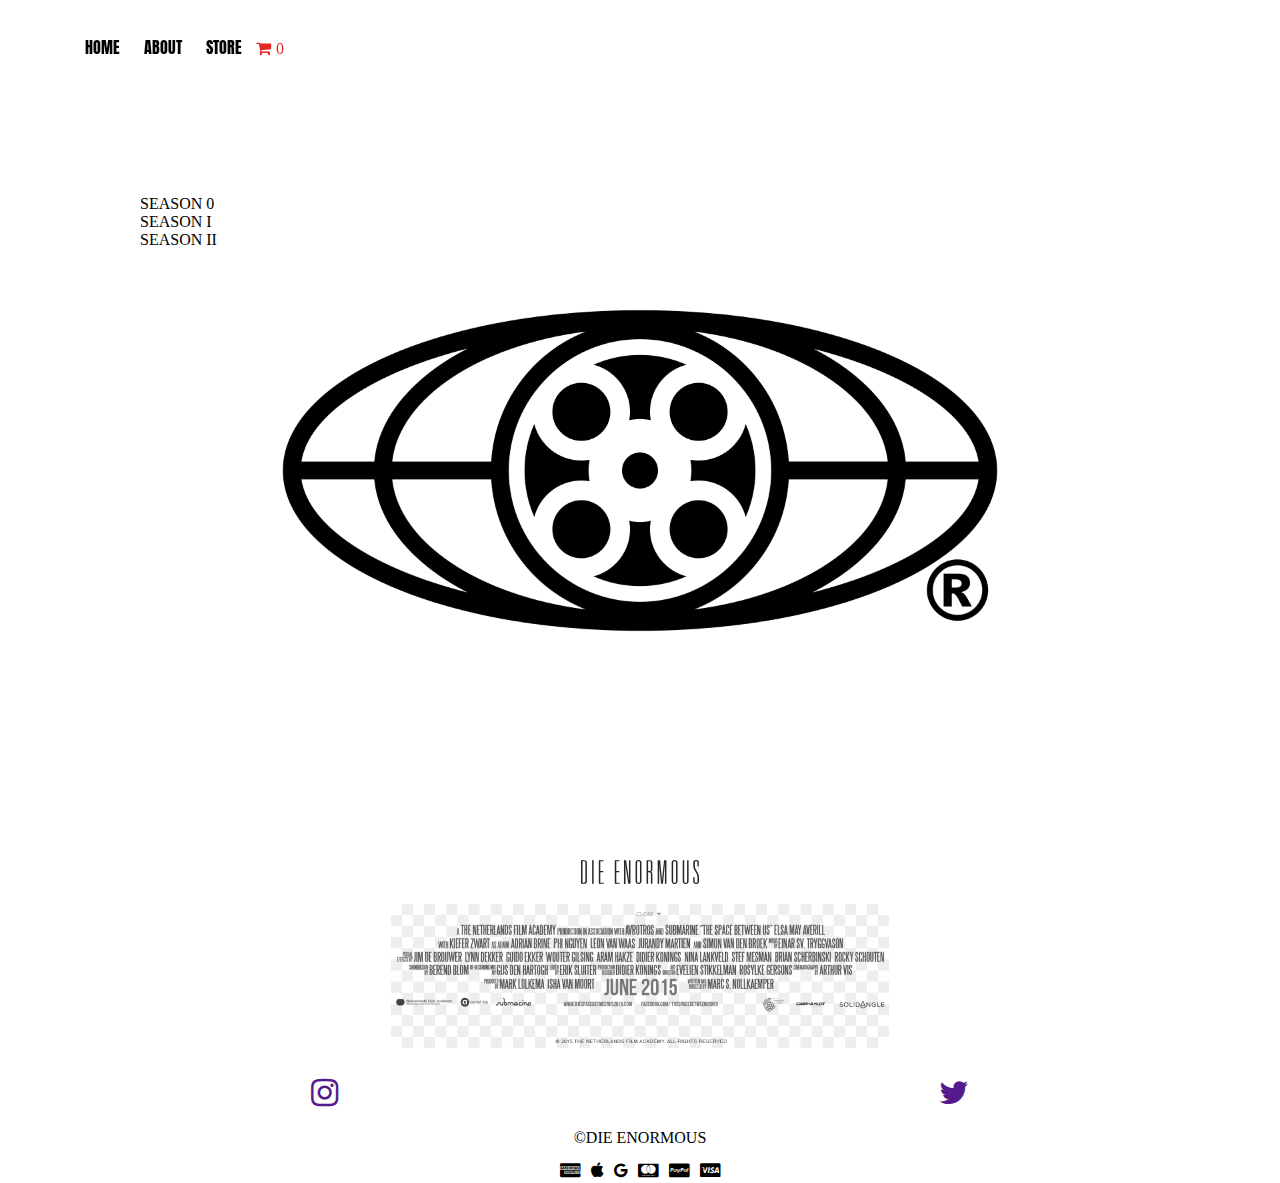
<file: index.html>
<!DOCTYPE html>
<html lang="en">

<head>
    <meta charset="UTF-8">
    <meta name="viewport" content="width=device-width, initial-scale=1.0">
    <link rel="stylesheet" href="style.css" type="text/css">
    <title>DIE ENORMOUS</title>
    <link href="https://stackpath.bootstrapcdn.com/font-awesome/4.7.0/css/font-awesome.min.css" rel="stylesheet"
        integrity="sha384-wvfXpqpZZVQGK6TAh5PVlGOfQNHSoD2xbE+QkPxCAFlNEevoEH3Sl0sibVcOQVnN" crossorigin="anonymous">
    <link href="https://fonts.googleapis.com/css2?family=Anton&display=swap" rel="stylesheet">
    <link rel="icon" href="./resources/images/de-logo.svg">
</head>

<body>
    <nav>
        <ul>
            <li><a href="index.html">HOME</a></li>
            <li><a href="about.html">ABOUT</a></li>
            <li><a href="store.html">STORE</a></li>
            <a href="cart.html"><i class="fa fa-shopping-cart"><span class="cart">0</span></i></a>
        </ul>
    </nav>

    <div class="homepage-container">
        <div class="home-logo">
            <img src="./resources/images/de-logo.svg" alt="">
        </div>
        <div class="seasons">
            <span>SEASON 0</span>
            <span>SEASON I</span>
            <span>SEASON II</span>
        </div>
    </div>

    <div class="homepage-image">
        <img src="./resources/images/MPA.png" alt="">
    </div>


    <div class="credits">
        <div class="credits-header">
            <img src="./resources/images/de-logo.svg" alt="">
        </div>
        <div class="credit-template">
            <img src="./resources/images/credits.png" alt="">
        </div>
    </div>

    <footer>
        <ul>
            <li><a href=""><i class="fa fa-instagram fa-2x"></i></a></li>
            <li><a href=""><i class="fa fa-twitter fa-2x"></i></a></li>
        </ul>
        <span>&copy;DIE ENORMOUS</span>
        <div class="footer-payments">
            <i class="fa fa-cc-amex"></i>
            <i class="fa fa-apple"></i>
            <i class="fa fa-google"></i>
            <i class="fa fa-cc-mastercard"></i>
            <i class="fa fa-cc-paypal"></i>
            <i class="fa fa-cc-visa"></i>
        </div>
    </footer>
    <script src="/main.js"></script>
    <script src="https://code.jquery.com/jquery-3.4.1.min.js"
        integrity="sha256-CSXorXvZcTkaix6Yvo6HppcZGetbYMGWSFlBw8HfCJo=" crossorigin="anonymous"></script>
</body>

</html>
</file>
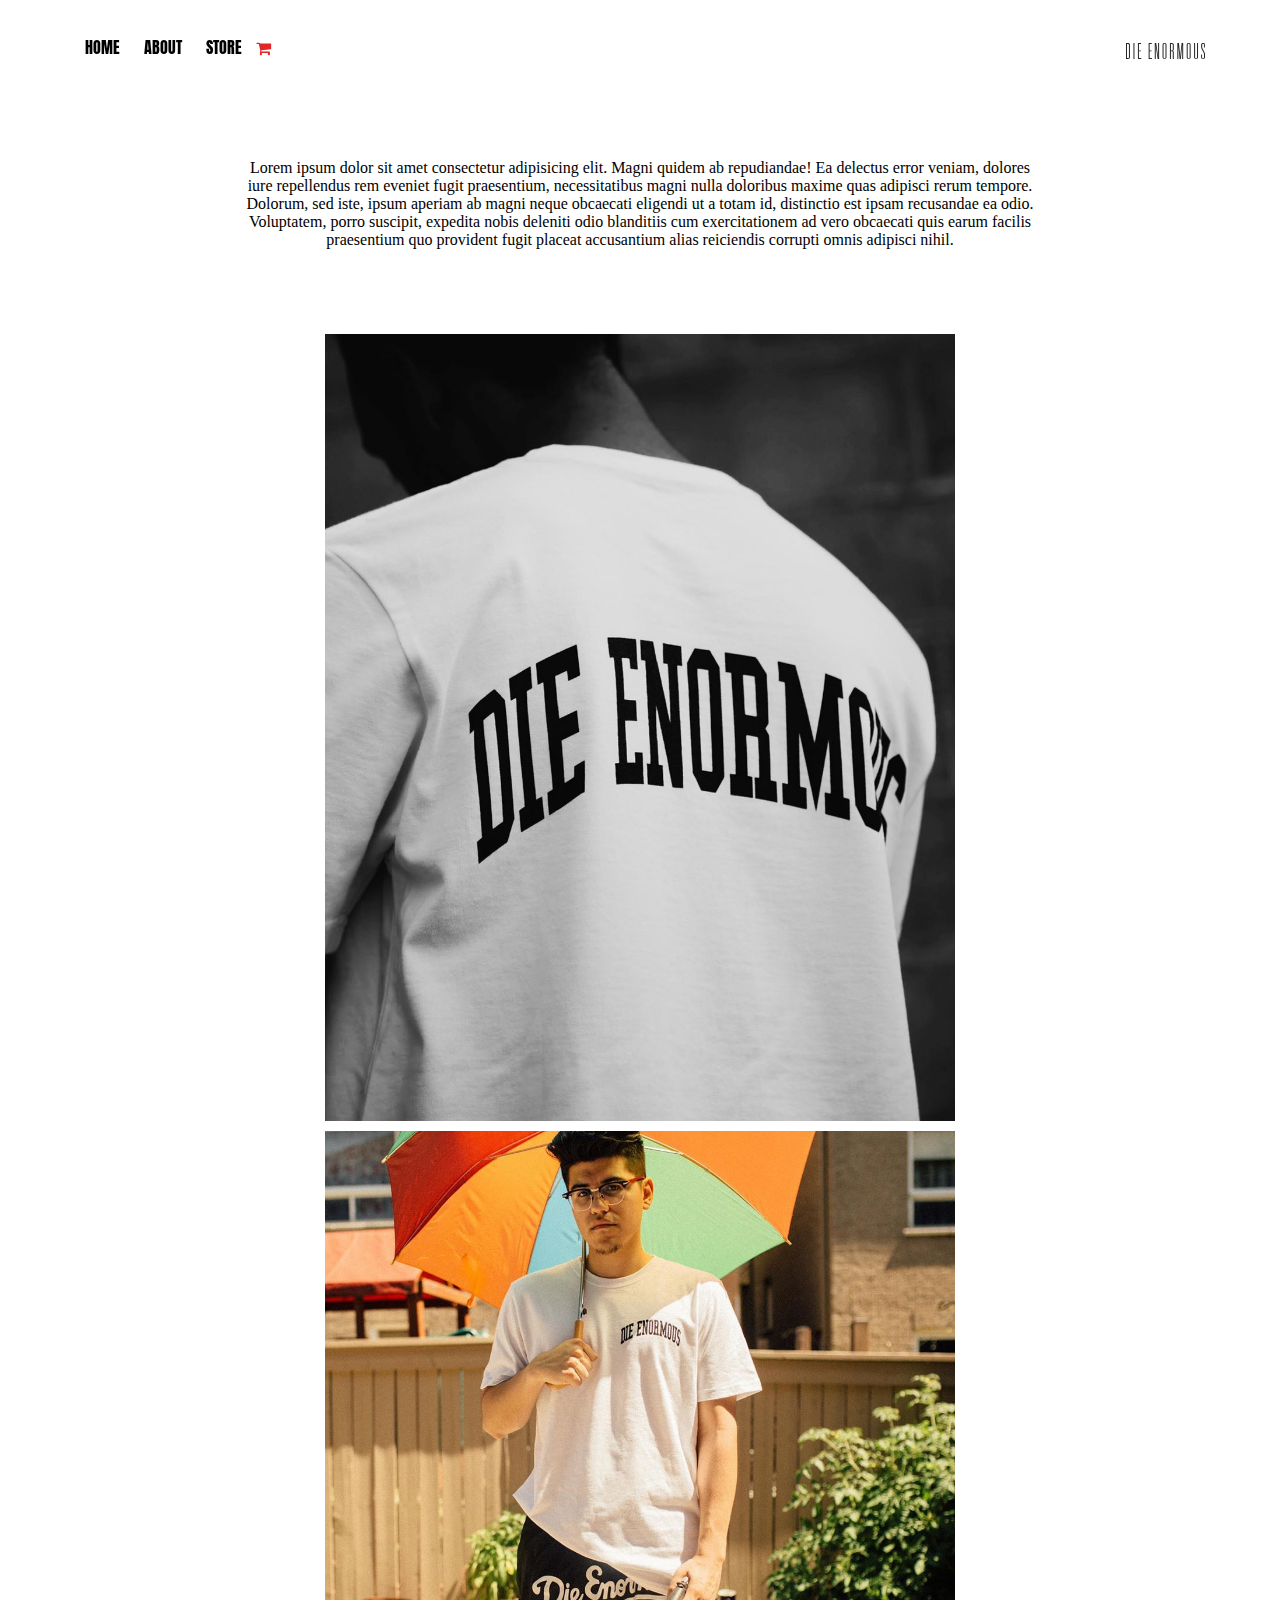
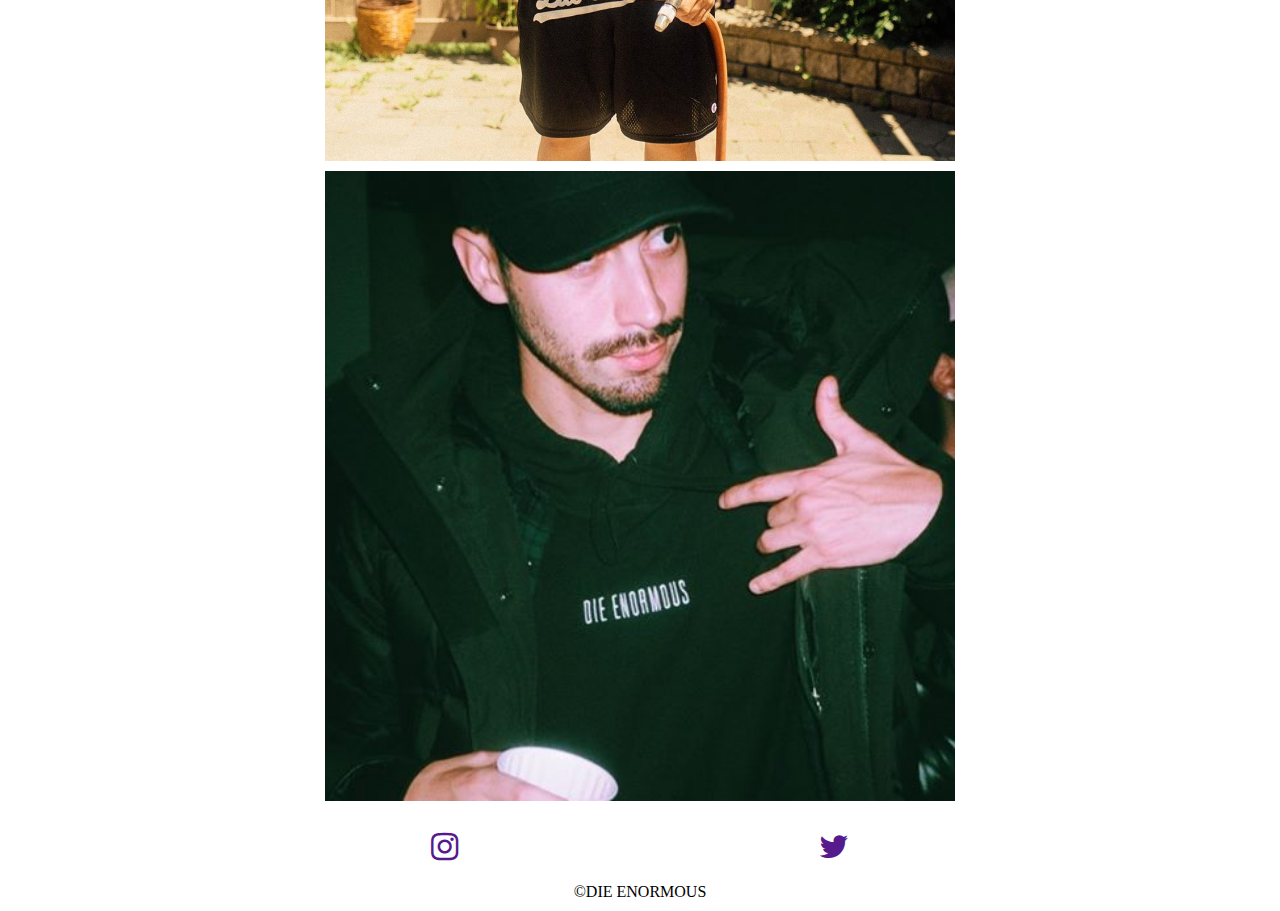
<file: about.html>
<!DOCTYPE html>
<html lang="en">

<head>
    <meta charset="UTF-8">
    <meta name="viewport" content="width=device-width, initial-scale=1.0">
    <link rel="stylesheet" href="style.css" type="text/css">
    <title>DIE ENORMOUS</title>
    <link href="https://stackpath.bootstrapcdn.com/font-awesome/4.7.0/css/font-awesome.min.css" rel="stylesheet"
        integrity="sha384-wvfXpqpZZVQGK6TAh5PVlGOfQNHSoD2xbE+QkPxCAFlNEevoEH3Sl0sibVcOQVnN" crossorigin="anonymous">
    <link href="https://fonts.googleapis.com/css2?family=Anton&display=swap" rel="stylesheet">
    <link rel="icon" href="./resources/images/de-logo.svg">
</head>

<body>
    <nav>
        <ul>
            <li><a href="index.html">HOME</a></li>
            <li><a href="about.html">ABOUT</a></li>
            <li><a href="store.html">STORE</a></li>
            <a href="cart.html"><i class="fa fa-shopping-cart"><span class="cart"></span></i></a>
        </ul>
        <img src="./resources/images/de-logo.svg" alt="">
    </nav>

    <div class="container">
        <div class="about">
            Lorem ipsum dolor sit amet consectetur adipisicing elit. Magni quidem ab repudiandae! Ea delectus error
            veniam, dolores iure repellendus rem eveniet fugit praesentium, necessitatibus magni nulla doloribus maxime
            quas adipisci rerum tempore. Dolorum, sed iste, ipsum aperiam ab magni neque obcaecati eligendi ut a totam
            id, distinctio est ipsam recusandae ea odio. Voluptatem, porro suscipit, expedita nobis deleniti odio
            blanditiis cum exercitationem ad vero obcaecati quis earum facilis praesentium quo provident fugit placeat
            accusantium alias reiciendis corrupti omnis adipisci nihil.
        </div>

        <div class="gallery">
            <img src="./resources/images/de1.jpg" class="resize" alt="">
            <img src="./resources/images/jjde.jpg" class="resize" alt="">
            <img src="./resources/images/jpde.jpg" class="resize" alt="">
        </div>

        <footer>
            <ul>
                <li><a href=""><i class="fa fa-instagram fa-2x"></i></a></li>
                <li><a href=""><i class="fa fa-twitter fa-2x"></i></a></li>
            </ul>
            <span>&copy;DIE ENORMOUS</span>
        </footer>
    </div>
    <script src="/main.js"></script>
    <script src="https://code.jquery.com/jquery-3.4.1.min.js"
        integrity="sha256-CSXorXvZcTkaix6Yvo6HppcZGetbYMGWSFlBw8HfCJo=" crossorigin="anonymous"></script>
</body>

</html>
</file>
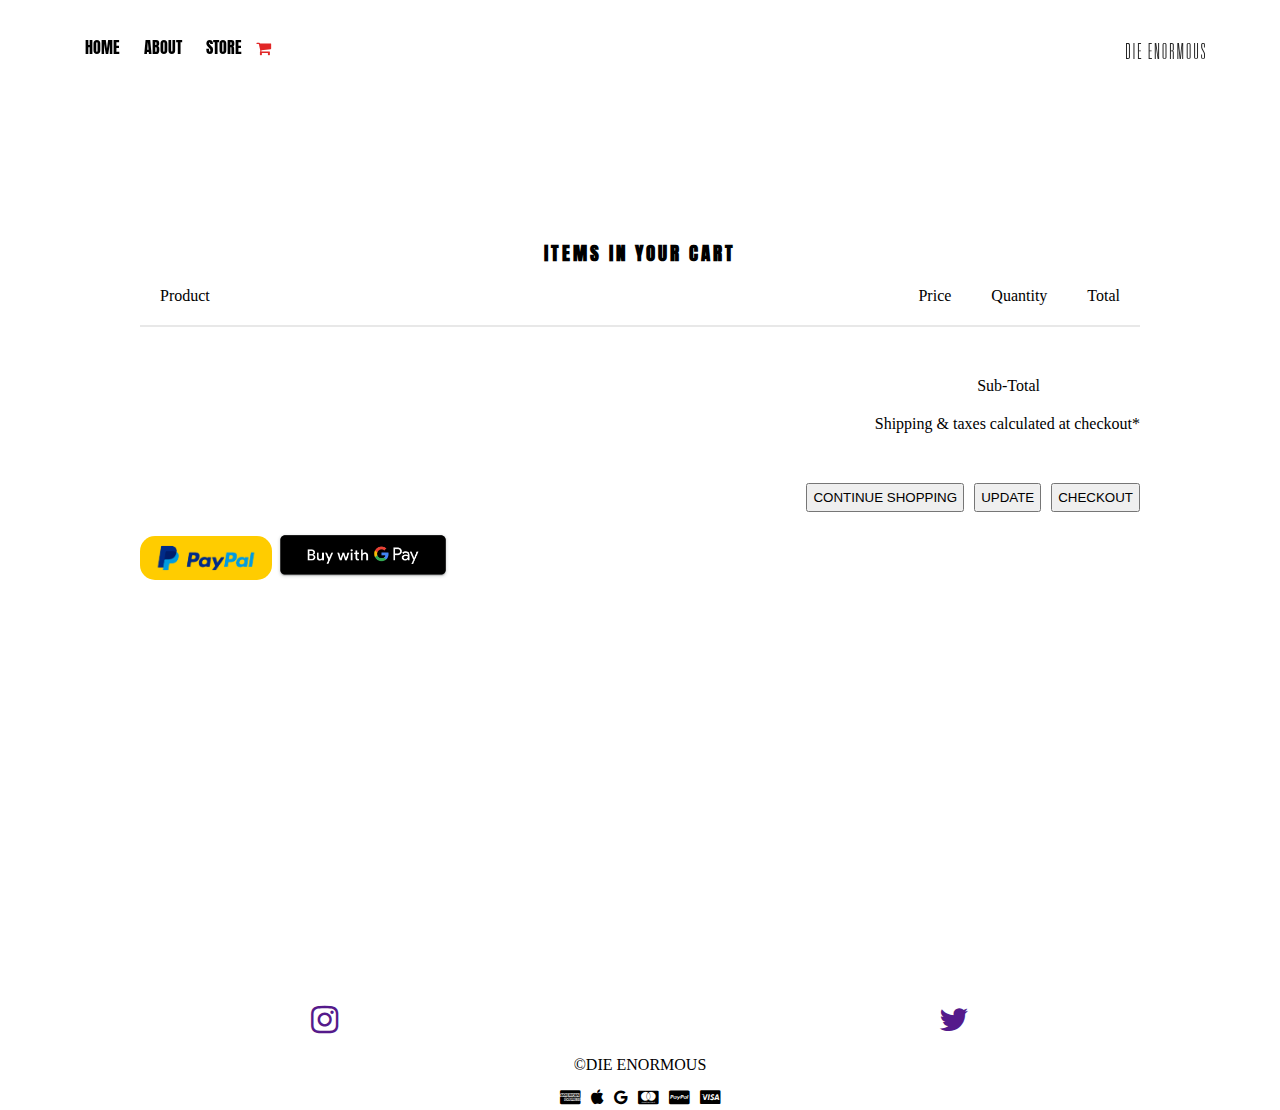
<file: cart.html>
<!DOCTYPE html>
<html lang="en">

<head>
    <meta charset="UTF-8">
    <meta name="viewport" content="width=device-width, initial-scale=1.0">
    <link rel="stylesheet" href="style.css" type="text/css">
    <title>DIE ENORMOUS</title>
    <link href="https://stackpath.bootstrapcdn.com/font-awesome/4.7.0/css/font-awesome.min.css" rel="stylesheet"
        integrity="sha384-wvfXpqpZZVQGK6TAh5PVlGOfQNHSoD2xbE+QkPxCAFlNEevoEH3Sl0sibVcOQVnN" crossorigin="anonymous">
    <link href="https://fonts.googleapis.com/css2?family=Anton&display=swap" rel="stylesheet">
    <link rel="icon" href="./resources/images/de-logo.svg">
</head>

<body>

    <nav>
        <ul>
            <li><a href="index.html">HOME</a></li>
            <li><a href="about.html">ABOUT</a></li>
            <li><a href="store.html">STORE</a></li>
            <a href="cart.html"><i class="fa fa-shopping-cart"><span class="cart"></span></i></a>
        </ul>
        <img src="./resources/images/de-logo.svg" alt="">
    </nav>


    <div class="store-container">
        <div class="cart-headline">
            <h3>ITEMS IN YOUR CART</h3>
        </div>
        <div class="cart-description">
            <span class="flex-grow-1">Product</span>
            <span>Price</span>
            <span>Quantity</span>
            <span>Total</span>
        </div>
        <!--PRODUCTS-->
        <!--
        <div class="item-description">
            <span class="flex-grow-1">
                <img class="item-image" src="./resources/images/tsaf1.png" alt="">
                <button class="remove-item">REMOVE</button>
            </span>
            <span class="flex-grow-1">PERICO WHITE TEE</span>
            <span class="price"></span>
            <input type="number" name="quantity" class="quantity" value="">
            <span class="total"></span>
        </div>

        <div class="item-description">
            <span class="flex-grow-1">
                <img class="item-image" src="./resources/images/tsaf1.png" alt="">
                <button class="remove-item">REMOVE</button>
            </span>
            <span class="flex-grow-1">PERICO WHITE TEE</span>
            <span class="price"></span>
            <input type="number" name="quantity" class="quantity" value="">
            <span class="total"></span>
        </div>
    -->

        <div class="item-description">

        </div>

        <!--CHECKOUT DETAILS-->

        <div class="checkout-details">
            <div class="total-cost">
                <span>Sub-Total</span>
            </div>
            <span class="total-amount"></span>
        </div>
        <div class="taxes">
            <span>Shipping & taxes calculated at checkout*</span>
        </div>

        <!--METHOD OF PAYMENT BUTTONS-->
        <div class="payment-buttons">
            <button class="payment-button-margin">CONTINUE SHOPPING</button>
            <button class="payment-button-margin">UPDATE</button>
            <button class='checkout'>CHECKOUT</button>
        </div>

        <!--PAYMENT OPTIONS-->
        <div class="payment-methods">
            <img class="pp" src="./resources/images/ppal.png" alt="">
            <img src="./resources/images/gp.png" alt="">
        </div>
    </div>
    <footer>
        <ul>
            <li><a href=""><i class="fa fa-instagram fa-2x"></i></a></li>
            <li><a href=""><i class="fa fa-twitter fa-2x"></i></a></li>
        </ul>
        <span>&copy;DIE ENORMOUS</span>
        <div class="footer-payments">
            <i class="fa fa-cc-amex"></i>
            <i class="fa fa-apple"></i>
            <i class="fa fa-google"></i>
            <i class="fa fa-cc-mastercard"></i>
            <i class="fa fa-cc-paypal"></i>
            <i class="fa fa-cc-visa"></i>
        </div>
    </footer>
    </div>
    <script src="/main.js"></script>
    <script src="https://code.jquery.com/jquery-3.4.1.min.js"
        integrity="sha256-CSXorXvZcTkaix6Yvo6HppcZGetbYMGWSFlBw8HfCJo=" crossorigin="anonymous"></script>
</body>

</html>
</file>
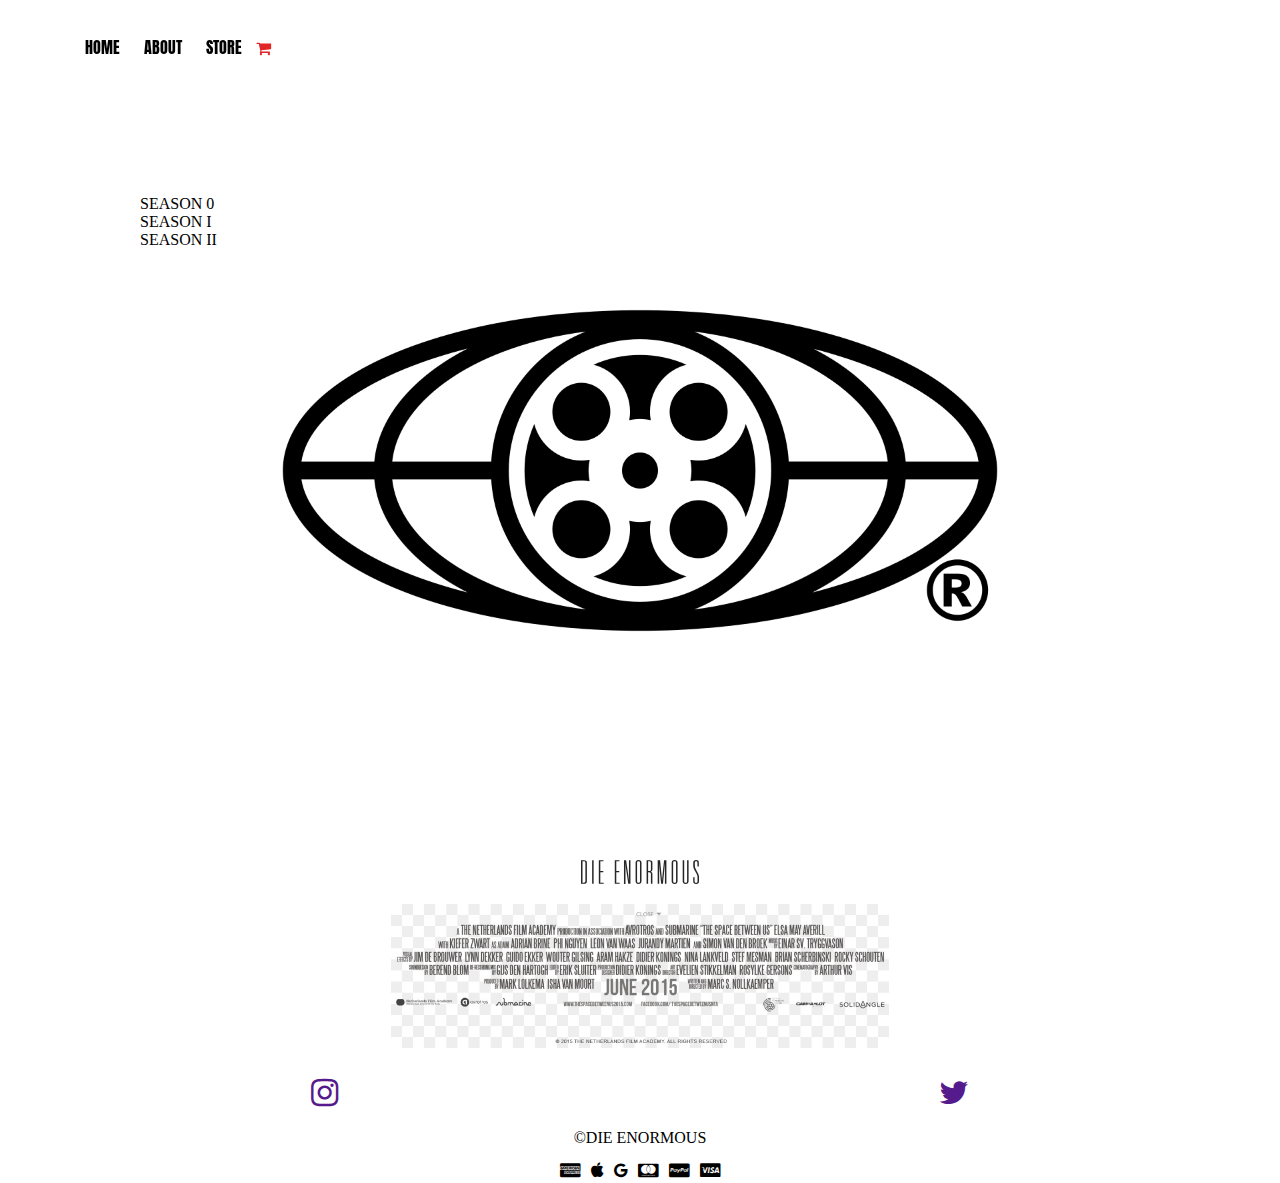
<file: home.html>
<!DOCTYPE html>
<html lang="en">

<head>
    <meta charset="UTF-8">
    <meta name="viewport" content="width=device-width, initial-scale=1.0">
    <link rel="stylesheet" href="style.css" type="text/css">
    <title>DIE ENORMOUS</title>
    <link href="https://stackpath.bootstrapcdn.com/font-awesome/4.7.0/css/font-awesome.min.css" rel="stylesheet"
        integrity="sha384-wvfXpqpZZVQGK6TAh5PVlGOfQNHSoD2xbE+QkPxCAFlNEevoEH3Sl0sibVcOQVnN" crossorigin="anonymous">
    <link href="https://fonts.googleapis.com/css2?family=Anton&display=swap" rel="stylesheet">
    <link rel="icon" href="/resources/images/de-logo.svg">
</head>

<body>
    <nav>
        <ul>
            <li><a href="home.html">HOME</a></li>
            <li><a href="about.html">ABOUT</a></li>
            <li><a href="store.html">STORE</a></li>
            <a href="cart.html"><i class="fa fa-shopping-cart"></i></a>
        </ul>
    </nav>

    <div class="homepage-container">
        <div class="home-logo">
            <img src="/resources/images/de-logo.svg" alt="">
        </div>
        <div class="seasons">
            <span>SEASON 0</span>
            <span>SEASON I</span>
            <span>SEASON II</span>
        </div>
    </div>

    <div class="homepage-image">
        <img src="/resources/images/MPA.png" alt="">
    </div>


    <div class="credits">
        <div class="credits-header">
            <img src="/resources/images/de-logo.svg" alt="">
        </div>
        <div class="credit-template">
            <img src="/resources/images/credits.png" alt="">
        </div>
    </div>





    <footer>
        <ul>
            <li><a href=""><i class="fa fa-instagram fa-2x"></i></a></li>
            <li><a href=""><i class="fa fa-twitter fa-2x"></i></a></li>
        </ul>
        <span>&copy;DIE ENORMOUS</span>
        <div class="footer-payments">
            <i class="fa fa-cc-amex"></i>
            <i class="fa fa-apple"></i>
            <i class="fa fa-google"></i>
            <i class="fa fa-cc-mastercard"></i>
            <i class="fa fa-cc-paypal"></i>
            <i class="fa fa-cc-visa"></i>
        </div>
    </footer>

    <script src="/main.js"></script>
</body>

</html>
</file>
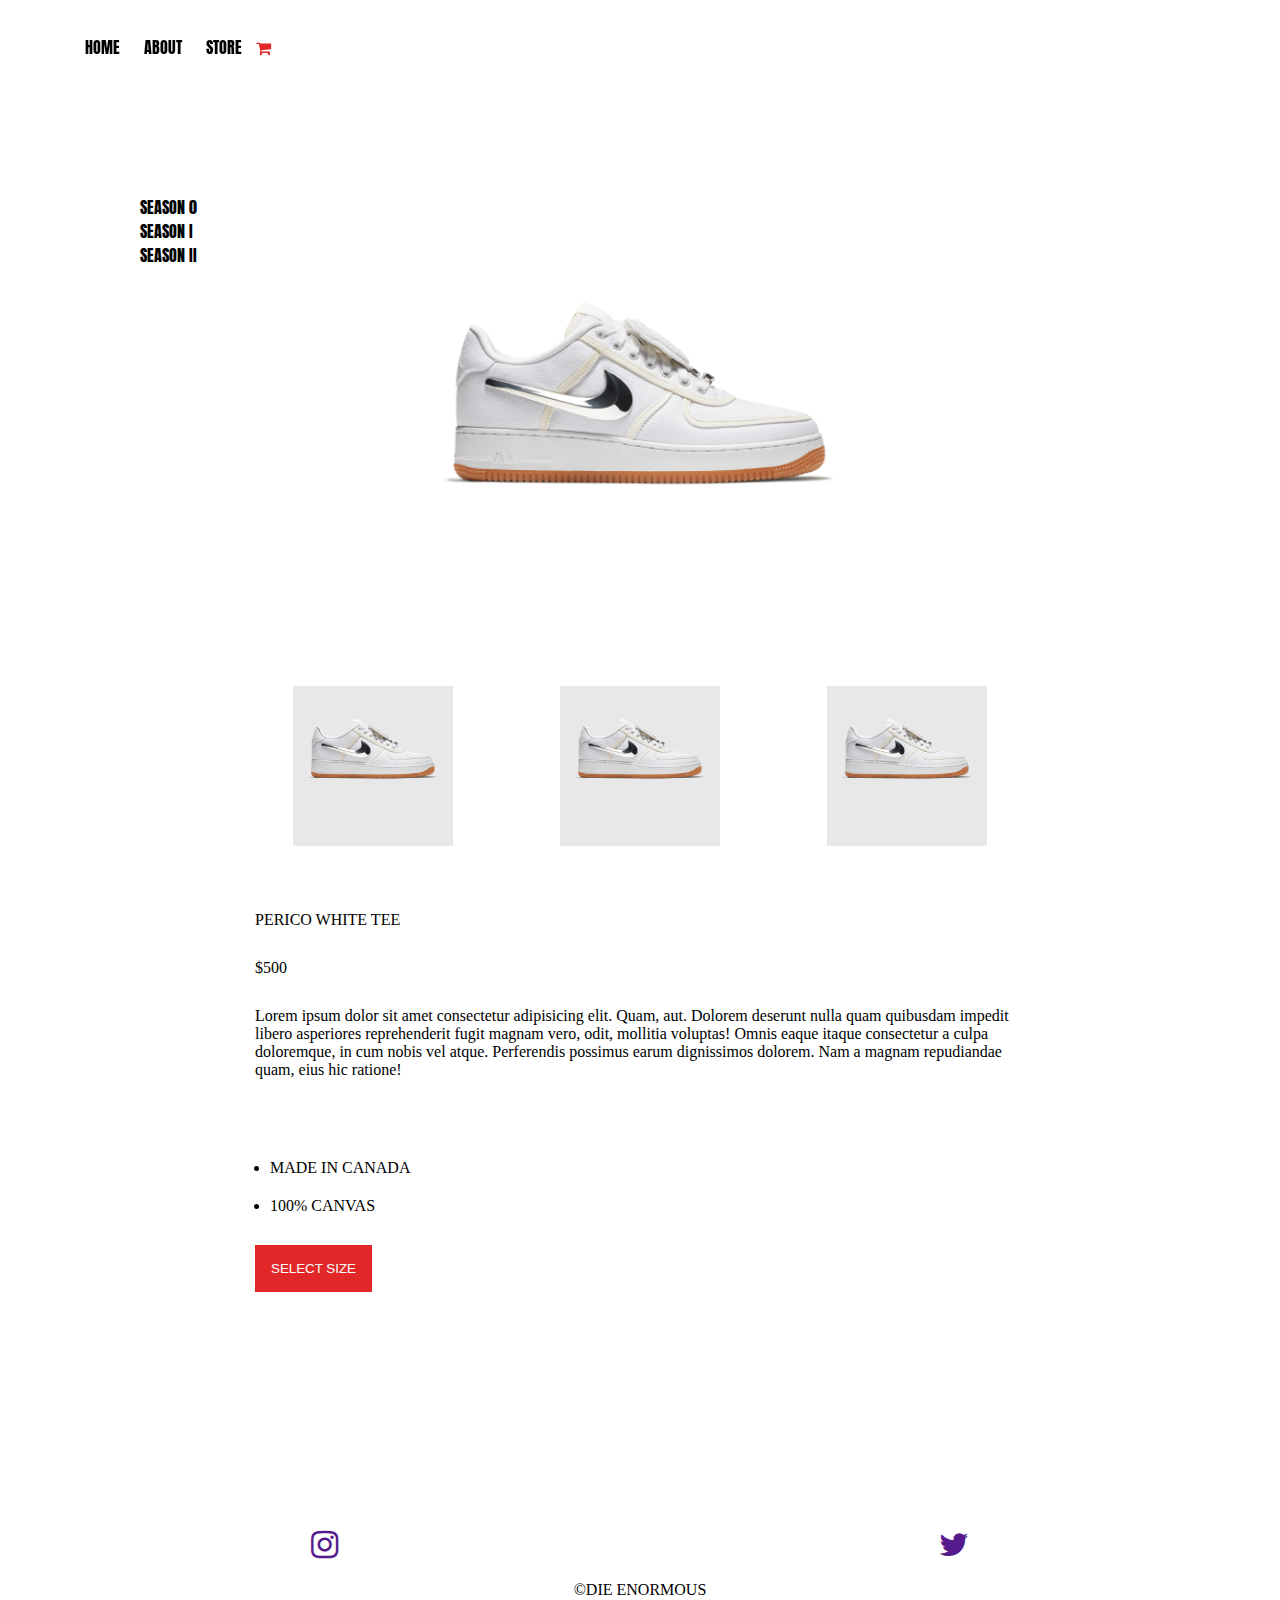
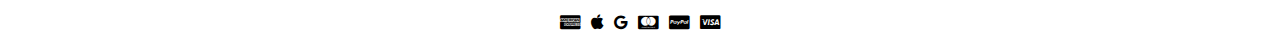
<file: product-page.html>
<!DOCTYPE html>
<html lang="en">

<head>
    <meta charset="UTF-8">
    <meta name="viewport" content="width=device-width, initial-scale=1.0">
    <link rel="stylesheet" href="style.css" type="text/css">
    <title>DIE ENORMOUS</title>
    <link href="https://stackpath.bootstrapcdn.com/font-awesome/4.7.0/css/font-awesome.min.css" rel="stylesheet"
        integrity="sha384-wvfXpqpZZVQGK6TAh5PVlGOfQNHSoD2xbE+QkPxCAFlNEevoEH3Sl0sibVcOQVnN" crossorigin="anonymous">
    <link href="https://fonts.googleapis.com/css2?family=Anton&display=swap" rel="stylesheet">
    <link rel="icon" href="./resources/images/de-logo.svg">
</head>

<body>
    <nav>
        <ul>
            <li><a href="index.html">HOME</a></li>
            <li><a href="about.html">ABOUT</a></li>
            <li><a href="store.html">STORE</a></li>
            <a href="cart.html"><i class="fa fa-shopping-cart"><span class="cart"></span></i></a>
        </ul>
    </nav>

    <div class="homepage-container">
        <div class="home-logo">
            <img src="./resources/images/de-logo.svg" alt="">
        </div>
        <div class="seasons">
            <span><a href="">SEASON 0</a></span>
            <span><a href="">SEASON I</a></span>
            <span><a href="">SEASON II</a></span>
        </div>
    </div>

    <div class="product-info">
        <div class="product-image">
            <img src="./resources/images/tsaf1.png" alt="">
        </div>
        <div class="product-image-sub">
            <img src="./resources/images/tsaf1.png" alt="">
            <img src="./resources/images/tsaf1.png" alt="">
            <img src="./resources/images/tsaf1.png" alt="">
        </div>
        <div class="product-description">
            <span class="product-name">PERICO WHITE TEE</span>
            <span class="product-price">$500</span>
            <span>Lorem ipsum dolor sit amet consectetur adipisicing elit. Quam, aut. Dolorem deserunt nulla quam
                quibusdam impedit libero asperiores reprehenderit fugit magnam vero, odit, mollitia voluptas! Omnis
                eaque itaque consectetur a culpa doloremque, in cum nobis vel atque. Perferendis possimus earum
                dignissimos dolorem. Nam a magnam repudiandae quam, eius hic ratione!
            </span>
        </div>
        <div class="manufacturing-details">
            <ul>
                <li>MADE IN CANADA</li>
                <li>100% CANVAS</li>
            </ul>
        </div>

        <div class="dropdown">
            <button class="dropbtn">SELECT SIZE</button>
            <div class="dropdown-content">
                <a href="#">SMALL</a>
                <a href="#">MEDIUM</a>
                <a href="#">LARGE</a>
                <a href="#">X-LARGE</a>
            </div>
        </div>
    </div>

    <footer class="dropdown-margin">
        <ul>
            <li><a href=""><i class="fa fa-instagram fa-2x"></i></a></li>
            <li><a href=""><i class="fa fa-twitter fa-2x"></i></a></li>
        </ul>
        <span>&copy;DIE ENORMOUS</span>
        <div class="footer-payments">
            <i class="fa fa-cc-amex"></i>
            <i class="fa fa-apple"></i>
            <i class="fa fa-google"></i>
            <i class="fa fa-cc-mastercard"></i>
            <i class="fa fa-cc-paypal"></i>
            <i class="fa fa-cc-visa"></i>
        </div>
    </footer>
    <script src="/main.js"></script>
    <script src="https://code.jquery.com/jquery-3.4.1.min.js"
        integrity="sha256-CSXorXvZcTkaix6Yvo6HppcZGetbYMGWSFlBw8HfCJo=" crossorigin="anonymous"></script>
</body>

</html>
</file>
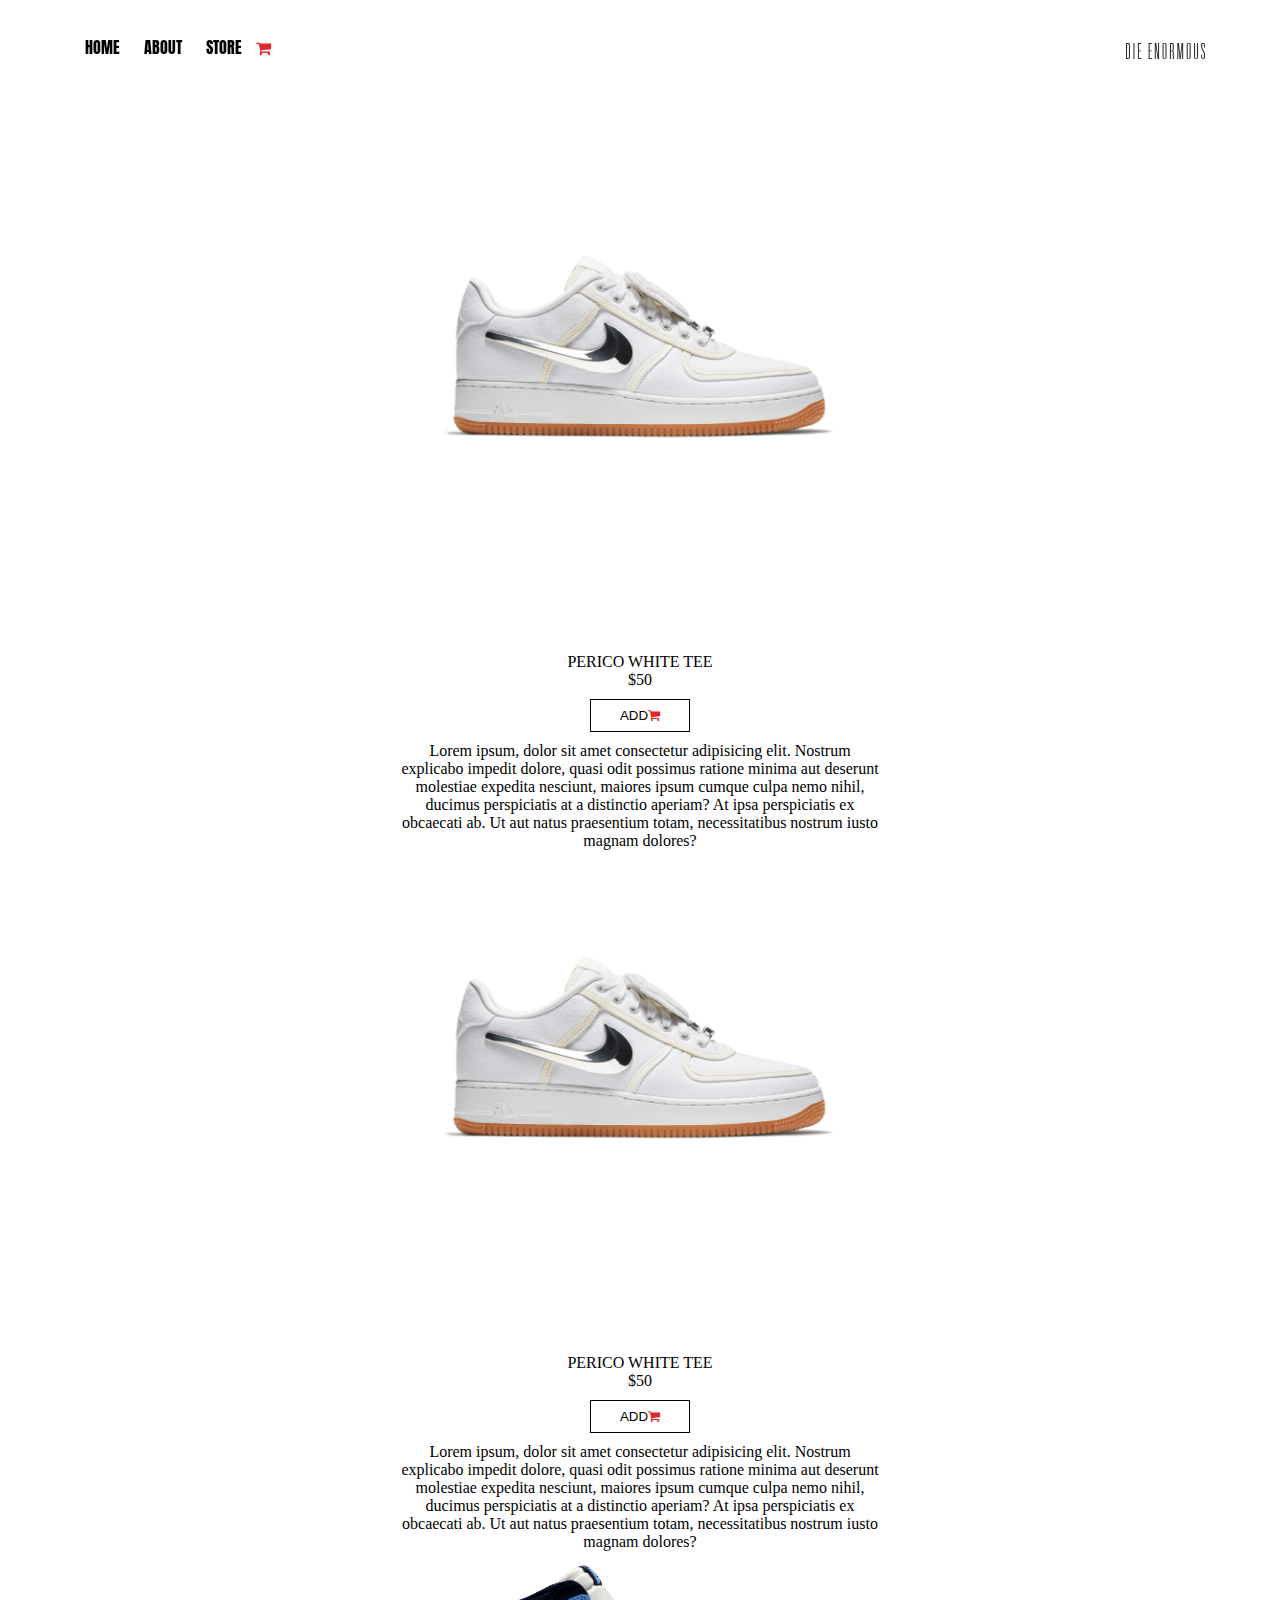
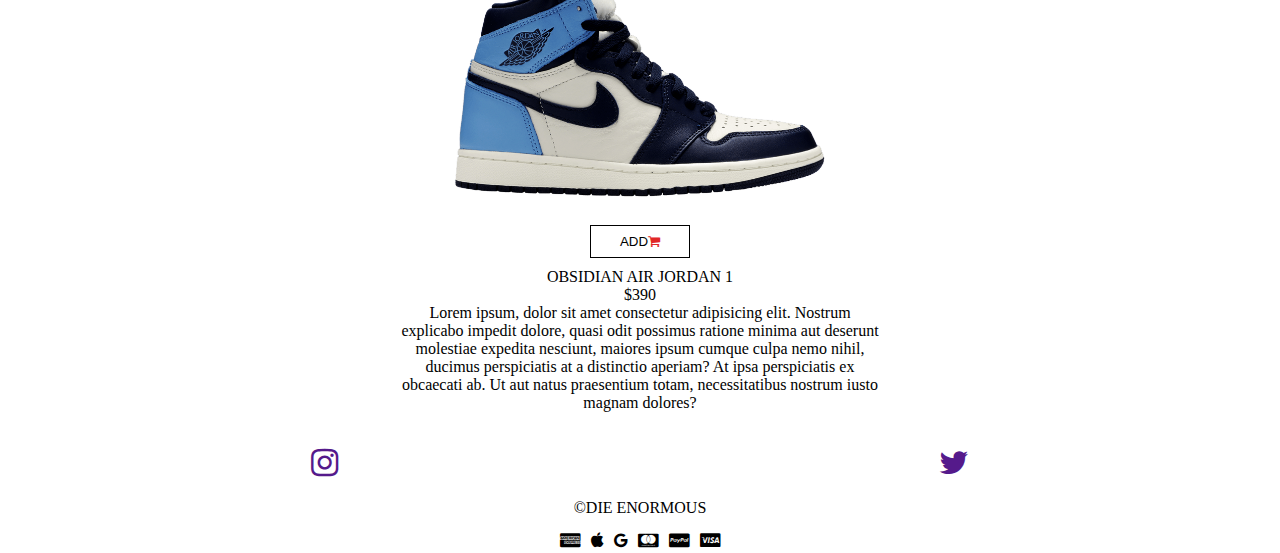
<file: store.html>
<!DOCTYPE html>
<html lang="en">

<head>
    <meta charset="UTF-8">
    <meta name="viewport" content="width=device-width, initial-scale=1.0">
    <link rel="stylesheet" href="style.css" type="text/css">
    <title>DIE ENORMOUS</title>
    <link href="https://stackpath.bootstrapcdn.com/font-awesome/4.7.0/css/font-awesome.min.css" rel="stylesheet"
        integrity="sha384-wvfXpqpZZVQGK6TAh5PVlGOfQNHSoD2xbE+QkPxCAFlNEevoEH3Sl0sibVcOQVnN" crossorigin="anonymous">
    <link href="https://fonts.googleapis.com/css2?family=Anton&display=swap" rel="stylesheet">
    <link rel="icon" href="./resources/images/de-logo.svg">
</head>

<body>

    <nav>
        <ul>
            <li><a href="index.html">HOME</a></li>
            <li><a href="about.html">ABOUT</a></li>
            <li><a href="store.html">STORE</a></li>
            <a href="cart.html"><i class="fa fa-shopping-cart"><span class="cart"></span></i></a>
        </ul>
        <img src="./resources/images/de-logo.svg" alt="">
    </nav>

    <div class="store-products">
        <div class="product-details">
            <div class="product-detail-image">
                <a href="product-page.html"><img class="shop-item-image" src="./resources/images/tsaf1.png" alt=""></a>
            </div>
            <div class="hover-description">
                <span class="shop-item">PERICO WHITE TEE</span>
                <span class="shop-item-price">$50</span>
                <div><button class="add-item">ADD<i class="fa fa-shopping-cart"></i></button></div>
                <span>Lorem ipsum, dolor sit amet consectetur adipisicing elit. Nostrum explicabo impedit dolore, quasi
                    odit possimus ratione minima aut deserunt molestiae expedita nesciunt, maiores ipsum cumque culpa
                    nemo nihil, ducimus perspiciatis at a distinctio aperiam? At ipsa perspiciatis ex obcaecati ab. Ut
                    aut natus praesentium totam, necessitatibus nostrum iusto magnam dolores?</span>
            </div>
        </div>
        <div class="product-details">
            <div class="product-detail-image">
                <a href="product-page.html"><img class="shop-item-image" src="./resources/images/tsaf1.png" alt=""></a>
            </div>
            <div class="hover-description">
                <span class="shop-item">PERICO WHITE TEE</span>
                <span class="shop-item-price">$50</span>
                <div><button class="add-item">ADD<i class="fa fa-shopping-cart"></i></button></div>
                <span>Lorem ipsum, dolor sit amet consectetur adipisicing elit. Nostrum explicabo impedit dolore, quasi
                    odit possimus ratione minima aut deserunt molestiae expedita nesciunt, maiores ipsum cumque culpa
                    nemo nihil, ducimus perspiciatis at a distinctio aperiam? At ipsa perspiciatis ex obcaecati ab. Ut
                    aut natus praesentium totam, necessitatibus nostrum iusto magnam dolores?</span>
            </div>
        </div>
        <div class="product-details">
            <div class="product-detail-image">
                <a href="product-page.html"><img class="shop-item-image unc" src="./resources/images/obsidian.png" alt=""></a>
            </div>
            <div class="hover-description">
                <div><button class="add-item">ADD<i class="fa fa-shopping-cart"></i></button></div>
                <span class="shop-item">OBSIDIAN AIR JORDAN 1</span>
                <span class="shop-price-item">$390</span>
                <span>Lorem ipsum, dolor sit amet consectetur adipisicing elit. Nostrum explicabo impedit dolore, quasi
                    odit possimus ratione minima aut deserunt molestiae expedita nesciunt, maiores ipsum cumque culpa
                    nemo nihil, ducimus perspiciatis at a distinctio aperiam? At ipsa perspiciatis ex obcaecati ab. Ut
                    aut natus praesentium totam, necessitatibus nostrum iusto magnam dolores?</span>
            </div>
        </div>
    </div>

    <footer>
        <ul>
            <li><a href=""><i class="fa fa-instagram fa-2x"></i></a></li>
            <li><a href=""><i class="fa fa-twitter fa-2x"></i></a></li>
        </ul>
        <span>&copy;DIE ENORMOUS</span>
        <div class="footer-payments">
            <i class="fa fa-cc-amex"></i>
            <i class="fa fa-apple"></i>
            <i class="fa fa-google"></i>
            <i class="fa fa-cc-mastercard"></i>
            <i class="fa fa-cc-paypal"></i>
            <i class="fa fa-cc-visa"></i>
        </div>
    </footer>
    </div>
    <script src="/main.js"></script>
    <script src="https://code.jquery.com/jquery-3.4.1.min.js"
        integrity="sha256-CSXorXvZcTkaix6Yvo6HppcZGetbYMGWSFlBw8HfCJo=" crossorigin="anonymous"></script>
</body>

</html>
</file>
<file: style.css>
* {
    padding: 0;
    margin: 0;
    box-sizing: border-box;
}

body {
    font-size: 16px;
}

nav {
    display: table;
    width: 100%;
    max-width: 1170px;
    margin: auto;
    position: sticky;
    top: 0;
    padding: 20px;
}

nav img {
    height: 1rem;
    float: right;
    margin-top: -16px;
}

ul {
    margin-top: 15px;
}

nav ul li {
    display: inline;
    padding: 10px;
}

nav ul li a {
    text-decoration: none;
    font-family: anton;
    color: black;
}

nav ul li a:hover {
    transition: ease-in-out 0.3s;
    color: rgb(225, 39, 39);
}


/* ABOUT */

.container {
    width: 90%;
    margin: auto;
    max-width: 800px;
}

.about {
    margin: 5rem 0rem;
    text-align: center;
}

/* GALLERY */

.gallery {
    display: flex;
    align-items: center;
    justify-content: center;
    flex-direction: column;
}

.resize {
    padding: 5px;
    width: 80%;
    height: 80%;
}

/* FOOTER */

footer ul {
    display: flex;
    justify-content: space-around;
    padding: 10px;
}

footer ul li {
    list-style: none;
    display: inline;
}

footer span {
    display: flex;
    margin: 10px;
    justify-content: center;
}

.footer-payments {
    display: flex;
    justify-content: center;
}

.footer-payments i {
    padding: 5px;
}

/* CART */

.fa-shopping-cart {
    color: rgb(225, 39, 39);
}

.cart {
    padding: 5px;
}

.store-container {
    width: 90%;
    margin: auto;
    max-width: 1000px;
    height: 100vh;
    padding-top: 10rem;
}

.cart-headline {
    text-align: center;
    font-family: anton;
    letter-spacing: 3px;
}

.cart-description {
    display: flex;
    border-bottom: 1px solid rgba(232, 232, 232, 1);
}

.flex-grow-1 {
    flex-grow: 1;
}

.cart-description span {
    padding: 20px;
}

/* CONTENT / PRODUCTS */

.item-image {
    height: 3rem;
    -webkit-transform: scaleX(-1);
    transform: scaleX(-1);
}

.item-description {
    display: flex;
    align-items: center;
    border-bottom: 1px solid rgba(232, 232, 232, 1);
    position: relative;
}

.item-description span {
    padding: 20px;
}

.item-description button {
    border: none;
    padding: 3px;
    cursor: pointer;
    background-color: rgb(225, 39, 39);
    color: white;
    position: absolute;
    bottom: 15px;
    left: 15px;
}

.item-description input {
    width: 50px; 
    height: 60px;
}

.price {
    margin-right: 30px;
    box-sizing: border-box;
}

.quantity {
    box-sizing: border-box;
    margin-right: 20px;
    border: 1px solid rgba(232, 232, 232, 1);
}

/* CHECKOUT DETAILS*/

.checkout-details {
    display: flex;
    justify-content: flex-end;
    margin-top: 50px;
}

.total-cost {
    margin-right: 100px;
}

.taxes {
    display: flex;
    justify-content: flex-end;
    margin-top: 20px;
}

/* METHOD OF PAYMENT BUTTONS*/

.payment-buttons {
    display: flex;
    justify-content: flex-end;
    padding-top: 50px;
}

.payment-buttons button {
    padding: 5px;
}

.payment-button-margin {
    margin-right: 10px;
}

/* PAYMENT OPTIONS */

.payment-methods {
    padding-top: 20px;
}

.payment-methods img {
    height: 3rem;
}

.payment-methods .pp {
    height: 2.75rem;
    background-color: #FFCC00;
    border-radius: 15px;
}

/* LANDING PAGE LOGO */

.homepage-container {
    max-width: 1000px;
    margin: auto;
}

.home-logo img {
    height: 2rem;
    padding-top: 2rem;
}

.seasons {
    display: flex;
    flex-direction: column;
    justify-content: center;
    margin-top: 80px;
    margin-bottom: 2rem;
}

.seasons span a {
    text-decoration: none;
    font-family: anton;
    color: black;
}

.homepage-image {
    display: flex;
    justify-content: center;
    align-items: center;
}

.homepage-image img {
    width: 100%;
    max-width: 800px;
}

.credits {
    text-align: center;
}

.credits-header {
    display: flex;
    justify-content: center;
    margin-top: 200px;
    margin-bottom: 20px;
}

.credits-header img {
    height: 1.5rem;
}

.credit-template img {
    height: 9rem;
}

/* PRODUCT SHOWCASE */

.product-info {
    margin: auto;
    display: flex;
    justify-content: center;
    flex-direction: column;
    max-width: 800px;
    height: 100vh;
}

.product-image {
    display: flex;
    justify-content: center;
}

.product-info img {
    height: 30rem;
    -webkit-transform: scaleX(-1);
    transform: scaleX(-1);
}

.product-image-sub {
    display: flex;
    justify-content: space-around;
}

.product-image-sub img {
    height: 10rem;
    background-color: rgba(232, 232, 232, 1);
}

.product-description {
    margin-top: 50px;
}

.product-description span {
    padding: 15px;
    display: block;
}

.manufacturing-details {
    padding: 30px;
}

.manufacturing-details li {
    padding-top: 20px;
}

/* DROPDOWN SIZES */
.dropbtn {
    background-color: rgb(225, 39, 39);
    color: white;
    padding: 16px;
    border: none;
    cursor: pointer;
}

.dropdown {
    padding-left: 15px;
    width: 25%;
}

.dropdown-content {
    display: none;
    position: absolute;
    background-color: #f9f9f9;
    box-shadow: 0px 8px 16px 0px rgba(0, 0, 0, 0.2);
    z-index: 1;
}

.dropdown-content a {
    color: black;
    padding: 12px 16px;
    text-decoration: none;
    display: block;
}

.dropdown-content a:hover {
    background-color: #f1f1f1
}

.dropdown:hover .dropdown-content {
    display: block;
}

.dropdown:hover .dropbtn {
    opacity: 70%;
}

.dropdown-margin {
    margin-top: 20rem;
}

/* STORE PAGE */

.store-products {
    display: flex;
    justify-content: center;
    flex-direction: column;
    margin: auto;
    min-height: 100vh;
    margin-top: 5rem;
    max-width: 500px;
}

.store-products img {
    -webkit-transform: scaleX(-1);
    transform: scaleX(-1);
}

.product-details {
    display: flex;
    justify-content: center;
    flex-direction: column;
}

.product-detail-image {
    position: relative;
    display: flex;
    justify-content: center;
}

.product-detail-image img {
    height: 30rem;
}

.product-detail-image .unc {
    height: 15rem;
    -webkit-transform: scaleX(1);
    transform: scaleX(1);
}

.hover-description {
    padding: 10px;
    text-align: center;
    display: flex;
    flex-direction: column;
}

.hover-description button {
    width: 100px;
    padding: 3px;
    cursor: pointer;
    border: 1px solid black;
    background-color: white;
    padding: 8px;
    margin: 10px;
}

.product-detail-image:hover {
    transition: .4s ease-in-out;
    opacity: 60%;
    border: 6px solid grey;
    transition-timing-function: cubic-bezier(0.39, 0.575, 0.565, 1);
    transition-delay: 0s;
}




















/* MEDIA QUERY 
.store-container {
    display: flex;
    flex-direction: column;
}

.cart-description span {
    display: block;
}

.item-description span {
    display: block;
}

.cart-item {
    display: flex;
    align-items: center;
    border: 1px solid black;
}*/
</file>
